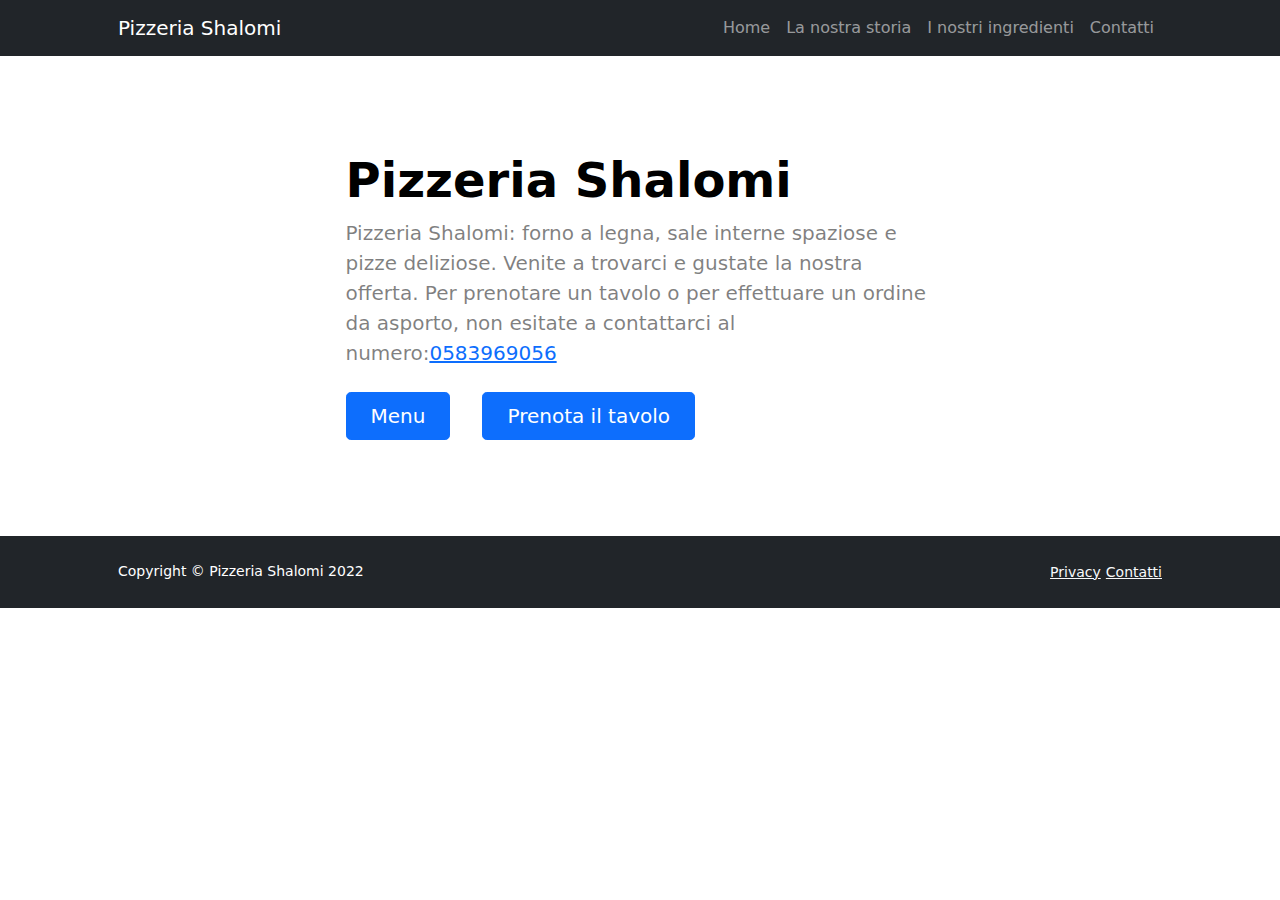
<file: index.html>
<!DOCTYPE html>
<html lang="en">
    <head>
<!-- Google tag (gtag.js) -->
<script async src="https://www.googletagmanager.com/gtag/js?id=G-HEW9NBKSWQ"></script>
<script>
  window.dataLayer = window.dataLayer || [];
  function gtag(){dataLayer.push(arguments);}
  gtag('js', new Date());

  gtag('config', 'G-HEW9NBKSWQ');
</script>
<script type="application/ld+json">
{
  "@context": "http://schema.org",
  "@type": "Restaurant",
  "name": "Pizzeria Shalomi",
  "address": {
    "@type": "PostalAddress",
    "streetAddress": "Via di Tiglio, 763",
    "addressLocality": "Capannori",
    "addressRegion": "LU",
    "postalCode": "55062"
  },
  "description": "Pizzeria Shalomi è un'accogliente pizzeria a Colle di Compito, che usa un forno a legna e ingredienti freschi per creare deliziose pizze autentiche italiane.",
  "servesCuisine": "Italian"
}
</script>
<script async src="https://cdn.ampproject.org/v0.js"></script>
<style amp-boilerplate>body{-webkit-animation:-amp-start 8s steps(1,end) 0s 1 normal both;-moz-animation:-amp-start 8s steps(1,end) 0s 1 normal both;-ms-animation:-amp-start 8s steps(1,end) 0s 1 normal both;animation:-amp-start 8s steps(1,end) 0s 1 normal both}@-webkit-keyframes -amp-start{from{visibility:hidden}to{visibility:visible}}@-moz-keyframes -amp-start{from{visibility:hidden}to{visibility:visible}}@-ms-keyframes -amp-start{from{visibility:hidden}to{visibility:visible}}@-o-keyframes -amp-start{from{visibility:hidden}to{visibility:visible}}@keyframes -amp-start{from{visibility:hidden}to{visibility:visible}}</style><noscript><style amp-boilerplate>body{-webkit-animation:none;-moz-animation:none;-ms-animation:none;animation:none}</style></noscript>

        <meta charset="utf-8" />
        <meta name="viewport" content="width=device-width, initial-scale=1, shrink-to-fit=no" />
        <meta name="description" content="Pizzeria Shalomi è un'accogliente pizzeria a Colle di Compito, che usa un forno a legna e ingredienti freschi per creare deliziose pizze autentiche italiane."/>
        <meta name="author" content="Pizzeria Shalomi" />
        <title>Pizzeria Shalomi</title>
        <!-- Favicon-->
        <link rel="icon" type="image/x-icon" href="assets/favicon.ico" />
        <!-- Bootstrap icons-->
        <link href="https://cdn.jsdelivr.net/npm/bootstrap-icons@1.5.0/font/bootstrap-icons.css" rel="stylesheet" />
        <!-- Core theme CSS (includes Bootstrap)-->
        <link href="css/styles.css" rel="stylesheet" />
    </head>
    <body class="d-flex flex-column h-100">
        <main class="flex-shrink-0">
            <!-- Navigation-->
            <nav class="navbar navbar-expand-lg navbar-dark bg-dark">
                <div class="container px-5">
			<a class="navbar-brand" href="index.html">Pizzeria Shalomi</a>
                    <button class="navbar-toggler" type="button" data-bs-toggle="collapse" data-bs-target="#navbarSupportedContent" aria-controls="navbarSupportedContent" aria-expanded="false" aria-label="Toggle navigation"><span class="navbar-toggler-icon"></span></button>
                    <div class="collapse navbar-collapse" id="navbarSupportedContent">
                        <ul class="navbar-nav ms-auto mb-2 mb-lg-0">
                            <li class="nav-item"><a class="nav-link" href="index.html">Home</a></li>
                            <li class="nav-item"><a class="nav-link" href="storia.html">La nostra storia</a></li>
                            <li class="nav-item"><a class="nav-link" href="ingredienti.html">I nostri ingredienti</a></li>
                            <li class="nav-item"><a class="nav-link" href="contatti.html">Contatti</a></li>
                                                                    </ul>
                    </div>
                </div>
            </nav>
            <!-- Header-->
            <header class="bg-white py-5">
                <div class="container px-5">
                    <div class="row gx-5 align-items-center justify-content-center">
                        <div class="col-lg-8 col-xl-7 col-xxl-6">
                            <div class="my-5 text-center text-xl-start">
                                <h1 class="display-5 fw-bolder text-black mb-2">Pizzeria Shalomi</h1>
				<p class="lead fw-normal text-black-50 mb-4">Pizzeria Shalomi: forno a legna, sale interne spaziose e pizze deliziose. Venite a trovarci e gustate la nostra offerta. Per prenotare un tavolo o per effettuare un ordine da asporto, non esitate a contattarci al numero:<a href="tel:0583969056">0583969056</a oppure prenotatando qui</p>
                                <div class="d-grid gap-3 d-sm-flex justify-content-sm-center justify-content-xl-start">
                                
<!-- If you would like to customize the button, remove or change the "class" attribute inside the <span> tag -->
<span class="btn btn-primary btn-lg px-4 me-sm-3" data-glf-cuid="a208bac7-1e82-49a6-8d42-5356f198cbe0" data-glf-ruid="2337915f-dd98-43a1-ad76-5290d058442e" >Menu</span>
<span class="btn btn-primary btn-lg px-4 me-sm-3" data-glf-cuid="a208bac7-1e82-49a6-8d42-5356f198cbe0" data-glf-ruid="2337915f-dd98-43a1-ad76-5290d058442e" data-glf-reservation="true" > Prenota il tavolo</span>
<script src="https://www.fbgcdn.com/embedder/js/ewm2.js" defer async ></script>


			<!--	<a class="btn btn-primary btn-lg px-4 me-sm-3" href="#features">Get Started</a>
                                    <a class="btn btn-outline-light btn-lg px-4" href="#!">Learn More</a>
			-->    

				</div>
                            </div>
                        </div>
                       
                    </div>
                </div>
            </header>
            <!-- Features section-->


        </main>
        <!-- Footer-->
        <footer class="bg-dark py-4 mt-auto">
            <div class="container px-5">
                <div class="row align-items-center justify-content-between flex-column flex-sm-row">
                    <div class="col-auto"><div class="small m-0 text-white">Copyright &copy; Pizzeria Shalomi 2022</div></div>
                    <div class="col-auto">
                                 <a class="link-light small" href="privacy.html">Privacy</a>
                        <a class="link-light small" href="contatti.html">Contatti</a>
                    </div>
                </div>
            </div>
        </footer>
        <!-- Bootstrap core JS-->
        <script src="https://cdn.jsdelivr.net/npm/bootstrap@5.1.3/dist/js/bootstrap.bundle.min.js"></script>
        <!-- Core theme JS-->
        <script src="js/scripts.js"></script>
    </body>
</html>
</file>
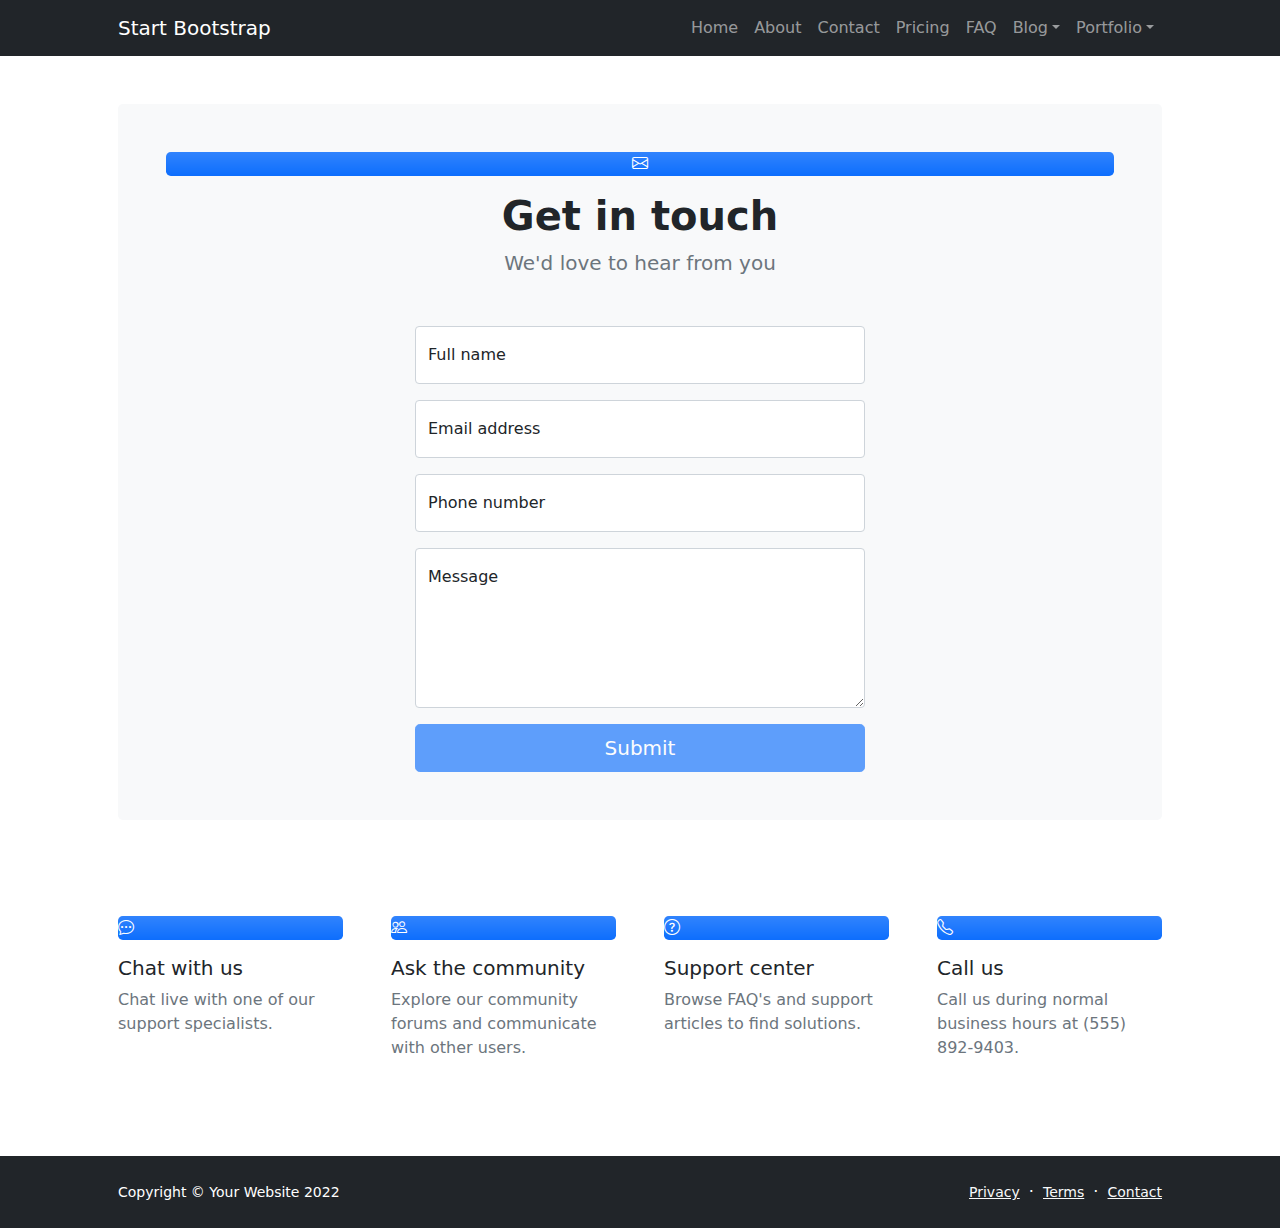
<file: contact.html>
<!DOCTYPE html>
<html lang="en">
    <head>
        <meta charset="utf-8" />
        <meta name="viewport" content="width=device-width, initial-scale=1, shrink-to-fit=no" />
        <meta name="description" content />
        <meta name="author" content />
        <title>Modern Business - Start Bootstrap Template</title>
        <!-- Favicon-->
        <link rel="icon" type="image/x-icon" href="assets/favicon.ico" />
        <!-- Bootstrap icons-->
        <link href="https://cdn.jsdelivr.net/npm/bootstrap-icons@1.5.0/font/bootstrap-icons.css" rel="stylesheet" />
        <!-- Core theme CSS (includes Bootstrap)-->
        <link href="css/styles.css" rel="stylesheet" />
    </head>
    <body class="d-flex flex-column">
        <main class="flex-shrink-0">
            <!-- Navigation-->
            <nav class="navbar navbar-expand-lg navbar-dark bg-dark">
                <div class="container px-5">
                    <a class="navbar-brand" href="index.html">Start Bootstrap</a>
                    <button class="navbar-toggler" type="button" data-bs-toggle="collapse" data-bs-target="#navbarSupportedContent" aria-controls="navbarSupportedContent" aria-expanded="false" aria-label="Toggle navigation"><span class="navbar-toggler-icon"></span></button>
                    <div class="collapse navbar-collapse" id="navbarSupportedContent">
                        <ul class="navbar-nav ms-auto mb-2 mb-lg-0">
                            <li class="nav-item"><a class="nav-link" href="index.html">Home</a></li>
                            <li class="nav-item"><a class="nav-link" href="about.html">About</a></li>
                            <li class="nav-item"><a class="nav-link" href="contact.html">Contact</a></li>
                            <li class="nav-item"><a class="nav-link" href="pricing.html">Pricing</a></li>
                            <li class="nav-item"><a class="nav-link" href="faq.html">FAQ</a></li>
                            <li class="nav-item dropdown">
                                <a class="nav-link dropdown-toggle" id="navbarDropdownBlog" href="#" role="button" data-bs-toggle="dropdown" aria-expanded="false">Blog</a>
                                <ul class="dropdown-menu dropdown-menu-end" aria-labelledby="navbarDropdownBlog">
                                    <li><a class="dropdown-item" href="blog-home.html">Blog Home</a></li>
                                    <li><a class="dropdown-item" href="blog-post.html">Blog Post</a></li>
                                </ul>
                            </li>
                            <li class="nav-item dropdown">
                                <a class="nav-link dropdown-toggle" id="navbarDropdownPortfolio" href="#" role="button" data-bs-toggle="dropdown" aria-expanded="false">Portfolio</a>
                                <ul class="dropdown-menu dropdown-menu-end" aria-labelledby="navbarDropdownPortfolio">
                                    <li><a class="dropdown-item" href="portfolio-overview.html">Portfolio Overview</a></li>
                                    <li><a class="dropdown-item" href="portfolio-item.html">Portfolio Item</a></li>
                                </ul>
                            </li>
                        </ul>
                    </div>
                </div>
            </nav>
            <!-- Page content-->
            <section class="py-5">
                <div class="container px-5">
                    <!-- Contact form-->
                    <div class="bg-light rounded-3 py-5 px-4 px-md-5 mb-5">
                        <div class="text-center mb-5">
                            <div class="feature bg-primary bg-gradient text-white rounded-3 mb-3"><i class="bi bi-envelope"></i></div>
                            <h1 class="fw-bolder">Get in touch</h1>
                            <p class="lead fw-normal text-muted mb-0">We'd love to hear from you</p>
                        </div>
                        <div class="row gx-5 justify-content-center">
                            <div class="col-lg-8 col-xl-6">
                                <!-- * * * * * * * * * * * * * * *-->
                                <!-- * * SB Forms Contact Form * *-->
                                <!-- * * * * * * * * * * * * * * *-->
                                <!-- This form is pre-integrated with SB Forms.-->
                                <!-- To make this form functional, sign up at-->
                                <!-- https://startbootstrap.com/solution/contact-forms-->
                                <!-- to get an API token!-->
                                <form id="contactForm" data-sb-form-api-token="API_TOKEN">
                                    <!-- Name input-->
                                    <div class="form-floating mb-3">
                                        <input class="form-control" id="name" type="text" placeholder="Enter your name..." data-sb-validations="required" />
                                        <label for="name">Full name</label>
                                        <div class="invalid-feedback" data-sb-feedback="name:required">A name is required.</div>
                                    </div>
                                    <!-- Email address input-->
                                    <div class="form-floating mb-3">
                                        <input class="form-control" id="email" type="email" placeholder="name@example.com" data-sb-validations="required,email" />
                                        <label for="email">Email address</label>
                                        <div class="invalid-feedback" data-sb-feedback="email:required">An email is required.</div>
                                        <div class="invalid-feedback" data-sb-feedback="email:email">Email is not valid.</div>
                                    </div>
                                    <!-- Phone number input-->
                                    <div class="form-floating mb-3">
                                        <input class="form-control" id="phone" type="tel" placeholder="(123) 456-7890" data-sb-validations="required" />
                                        <label for="phone">Phone number</label>
                                        <div class="invalid-feedback" data-sb-feedback="phone:required">A phone number is required.</div>
                                    </div>
                                    <!-- Message input-->
                                    <div class="form-floating mb-3">
                                        <textarea class="form-control" id="message" type="text" placeholder="Enter your message here..." style="height: 10rem" data-sb-validations="required"></textarea>
                                        <label for="message">Message</label>
                                        <div class="invalid-feedback" data-sb-feedback="message:required">A message is required.</div>
                                    </div>
                                    <!-- Submit success message-->
                                    <!---->
                                    <!-- This is what your users will see when the form-->
                                    <!-- has successfully submitted-->
                                    <div class="d-none" id="submitSuccessMessage">
                                        <div class="text-center mb-3">
                                            <div class="fw-bolder">Form submission successful!</div>
                                            To activate this form, sign up at
                                            <br />
                                            <a href="https://startbootstrap.com/solution/contact-forms">https://startbootstrap.com/solution/contact-forms</a>
                                        </div>
                                    </div>
                                    <!-- Submit error message-->
                                    <!---->
                                    <!-- This is what your users will see when there is-->
                                    <!-- an error submitting the form-->
                                    <div class="d-none" id="submitErrorMessage"><div class="text-center text-danger mb-3">Error sending message!</div></div>
                                    <!-- Submit Button-->
                                    <div class="d-grid"><button class="btn btn-primary btn-lg disabled" id="submitButton" type="submit">Submit</button></div>
                                </form>
                            </div>
                        </div>
                    </div>
                    <!-- Contact cards-->
                    <div class="row gx-5 row-cols-2 row-cols-lg-4 py-5">
                        <div class="col">
                            <div class="feature bg-primary bg-gradient text-white rounded-3 mb-3"><i class="bi bi-chat-dots"></i></div>
                            <div class="h5 mb-2">Chat with us</div>
                            <p class="text-muted mb-0">Chat live with one of our support specialists.</p>
                        </div>
                        <div class="col">
                            <div class="feature bg-primary bg-gradient text-white rounded-3 mb-3"><i class="bi bi-people"></i></div>
                            <div class="h5">Ask the community</div>
                            <p class="text-muted mb-0">Explore our community forums and communicate with other users.</p>
                        </div>
                        <div class="col">
                            <div class="feature bg-primary bg-gradient text-white rounded-3 mb-3"><i class="bi bi-question-circle"></i></div>
                            <div class="h5">Support center</div>
                            <p class="text-muted mb-0">Browse FAQ's and support articles to find solutions.</p>
                        </div>
                        <div class="col">
                            <div class="feature bg-primary bg-gradient text-white rounded-3 mb-3"><i class="bi bi-telephone"></i></div>
                            <div class="h5">Call us</div>
                            <p class="text-muted mb-0">Call us during normal business hours at (555) 892-9403.</p>
                        </div>
                    </div>
                </div>
            </section>
        </main>
        <!-- Footer-->
        <footer class="bg-dark py-4 mt-auto">
            <div class="container px-5">
                <div class="row align-items-center justify-content-between flex-column flex-sm-row">
                    <div class="col-auto"><div class="small m-0 text-white">Copyright &copy; Your Website 2022</div></div>
                    <div class="col-auto">
                        <a class="link-light small" href="#!">Privacy</a>
                        <span class="text-white mx-1">&middot;</span>
                        <a class="link-light small" href="#!">Terms</a>
                        <span class="text-white mx-1">&middot;</span>
                        <a class="link-light small" href="#!">Contact</a>
                    </div>
                </div>
            </div>
        </footer>
        <!-- Bootstrap core JS-->
        <script src="https://cdn.jsdelivr.net/npm/bootstrap@5.1.3/dist/js/bootstrap.bundle.min.js"></script>
        <!-- Core theme JS-->
        <script src="js/scripts.js"></script>
        <!-- * * * * * * * * * * * * * * * * * * * * * * * * * * * * * * * * * * * * * * * *-->
        <!-- * *                               SB Forms JS                               * *-->
        <!-- * * Activate your form at https://startbootstrap.com/solution/contact-forms * *-->
        <!-- * * * * * * * * * * * * * * * * * * * * * * * * * * * * * * * * * * * * * * * *-->
        <script src="https://cdn.startbootstrap.com/sb-forms-latest.js"></script>
    </body>
</html>
</file>
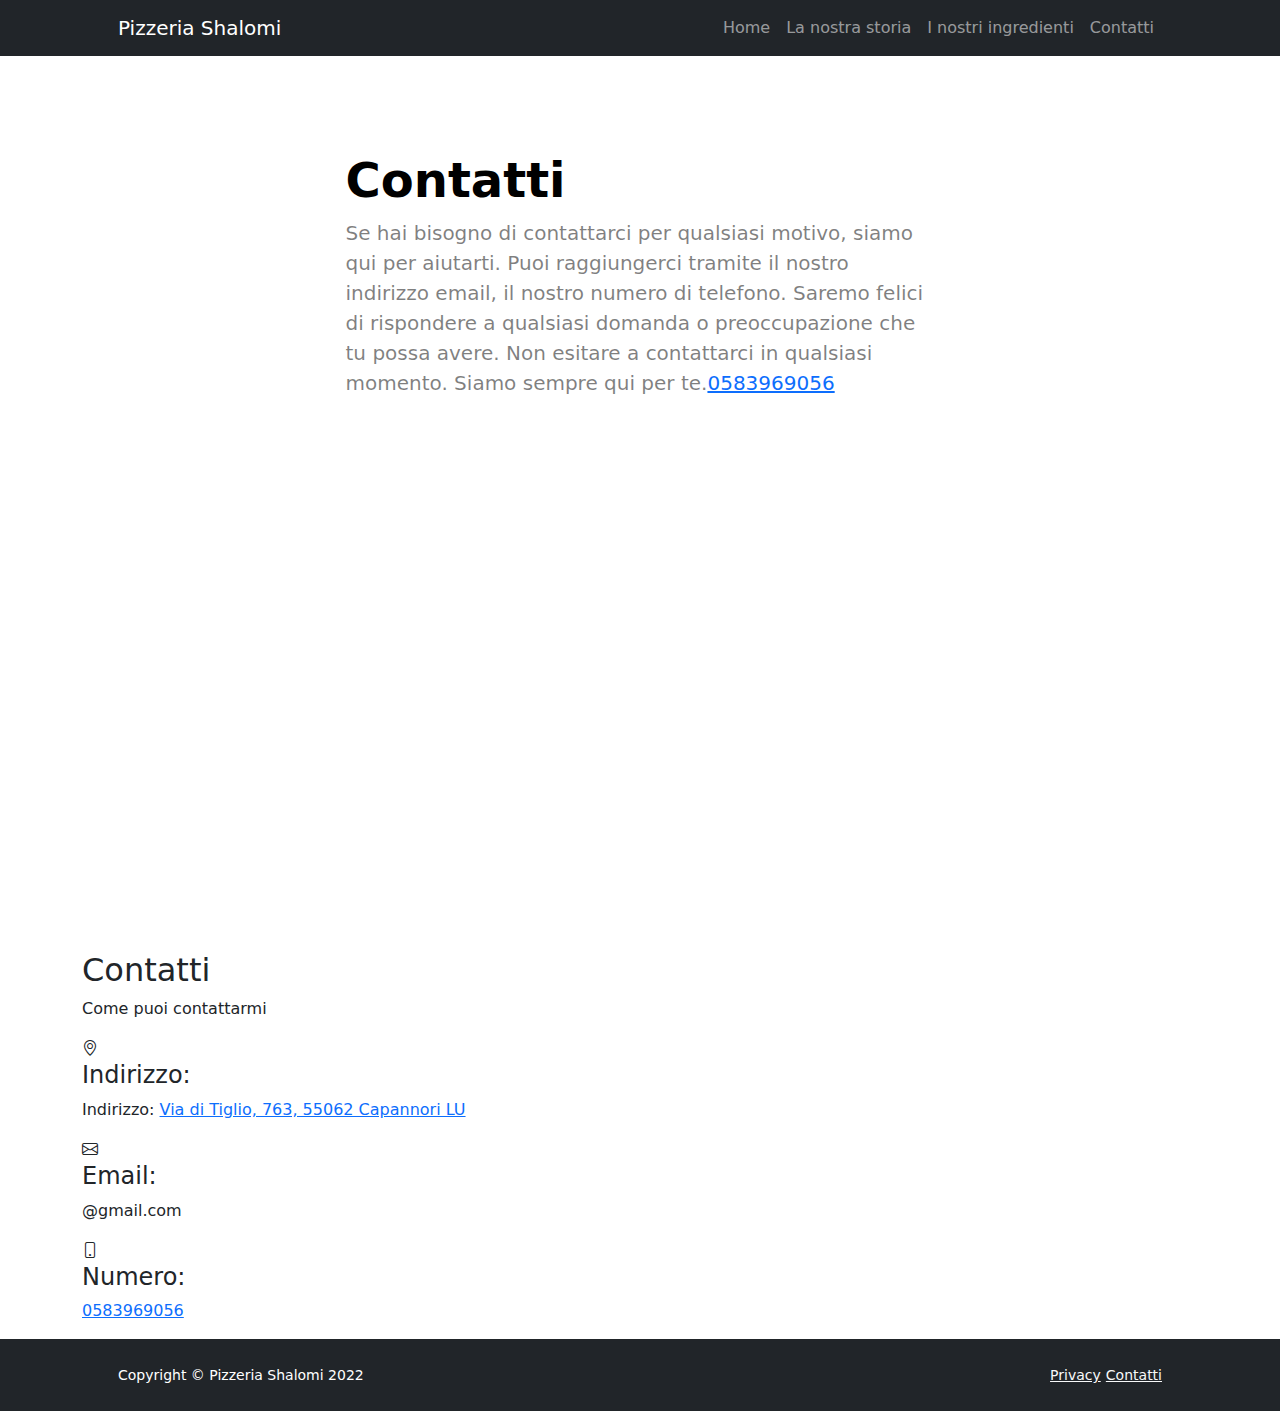
<file: contatti.html>
<!DOCTYPE html>
<html lang="en">
    <head>
<!-- Google tag (gtag.js) -->
<script async src="https://www.googletagmanager.com/gtag/js?id=G-HEW9NBKSWQ"></script>
<script>
  window.dataLayer = window.dataLayer || [];
  function gtag(){dataLayer.push(arguments);}
  gtag('js', new Date());

  gtag('config', 'G-HEW9NBKSWQ');
</script>
<script async src="https://cdn.ampproject.org/v0.js"></script>
<style amp-boilerplate>body{-webkit-animation:-amp-start 8s steps(1,end) 0s 1 normal both;-moz-animation:-amp-start 8s steps(1,end) 0s 1 normal both;-ms-animation:-amp-start 8s steps(1,end) 0s 1 normal both;animation:-amp-start 8s steps(1,end) 0s 1 normal both}@-webkit-keyframes -amp-start{from{visibility:hidden}to{visibility:visible}}@-moz-keyframes -amp-start{from{visibility:hidden}to{visibility:visible}}@-ms-keyframes -amp-start{from{visibility:hidden}to{visibility:visible}}@-o-keyframes -amp-start{from{visibility:hidden}to{visibility:visible}}@keyframes -amp-start{from{visibility:hidden}to{visibility:visible}}</style><noscript><style amp-boilerplate>body{-webkit-animation:none;-moz-animation:none;-ms-animation:none;animation:none}</style></noscript>         <meta charset="utf-8" />
        <meta name="viewport" content="width=device-width, initial-scale=1, shrink-to-fit=no" />
        <meta name="description" content="Pizzeria Shalomi è un'accogliente pizzeria a Colle di Compito, che usa un forno a legna e ingredienti freschi per creare deliziose pizze autentiche italiane."/>
        <meta name="author" content="Pizzeria Shalomi" />
        <title>Pizzeria Shalomi</title>
        <!-- Favicon-->
        <link rel="icon" type="image/x-icon" href="assets/favicon.ico" />
        <!-- Bootstrap icons-->
        <link href="https://cdn.jsdelivr.net/npm/bootstrap-icons@1.5.0/font/bootstrap-icons.css" rel="stylesheet" />
        <!-- Core theme CSS (includes Bootstrap)-->
        <link href="css/styles.css" rel="stylesheet" />
    </head>
    <body class="d-flex flex-column">
        <main class="flex-shrink-0">
            <!-- Navigation-->
            <nav class="navbar navbar-expand-lg navbar-dark bg-dark">
                <div class="container px-5">
                    <a class="navbar-brand" href="index.html">Pizzeria Shalomi</a>
                    <button class="navbar-toggler" type="button" data-bs-toggle="collapse" data-bs-target="#navbarSupportedContent" aria-controls="navbarSupportedContent" aria-expanded="false" aria-label="Toggle navigation"><span class="navbar-toggler-icon"></span></button>
                    <div class="collapse navbar-collapse" id="navbarSupportedContent">
                        <ul class="navbar-nav ms-auto mb-2 mb-lg-0">
                            <li class="nav-item"><a class="nav-link" href="index.html">Home</a></li>
                            <li class="nav-item"><a class="nav-link" href="storia.html">La nostra storia</a></li>
                            <li class="nav-item"><a class="nav-link" href="ingredienti.html">I nostri ingredienti</a></li>
                            <li class="nav-item"><a class="nav-link" href="contatti.html">Contatti</a></li>
                            
                                                   </ul>
                    </div>
                </div>
            </nav>


	    <header class="bg-white py-5">
                <div class="container px-5">
                    <div class="row gx-5 align-items-center justify-content-center">
                        <div class="col-lg-8 col-xl-7 col-xxl-6">
                            <div class="my-5 text-center text-xl-start">
                                <h1 class="display-5 fw-bolder text-black mb-2">Contatti</h1>
				<p class="lead fw-normal text-black-50 mb-4">Se hai bisogno di contattarci per qualsiasi motivo, siamo qui per aiutarti. Puoi raggiungerci tramite il nostro indirizzo email, il nostro numero di telefono. Saremo felici di rispondere a qualsiasi domanda o preoccupazione che tu possa avere. Non esitare a contattarci in qualsiasi momento. Siamo sempre qui per te.<a href="tel:0583969056">0583969056</a></p>
                                



                            </div>
                        </div>

                    </div>
                </div>
            </header>





            <section id="contact" class="contact">





      <iframe src="https://www.google.com/maps/embed?pb=!1m14!1m8!1m3!1d11523.618288715037!2d10.6009449!3d43.7748397!3m2!1i1024!2i768!4f13.1!3m3!1m2!1s0x0%3A0xadd9bb5189fb4d06!2sPizzeria%20Shalomi!5e0!3m2!1sen!2sit!4v1670851887238!5m2!1sen!2sit" width="600" height="450" style="border:0;" allowfullscreen="" loading="lazy" referrerpolicy="no-referrer-when-downgrade"></iframe>




      <div class="container">

        <div class="section-title">
          <h2>Contatti</h2>
          <p>Come puoi contattarmi</p>
        </div>

        <div class="row aos-init aos-animate" data-aos="fade-in">

          <div class="col-lg-5 d-flex align-items-stretch">
            <div class="info">
              <div class="address">
                <i class="bi bi-geo-alt"></i>
                <h4>Indirizzo:</h4>
		<p>Indirizzo: <a href="https://goo.gl/maps/9ki5gvymBvycnaZi8">Via di Tiglio, 763, 55062 Capannori LU</a></p>
              </div>

              <div class="email">
                <i class="bi bi-envelope"></i>
                <h4>Email:</h4>
                <p>@gmail.com</p>
              </div>

              <div class="phone">
                <i class="bi bi-phone"></i>
                <h4>Numero:</h4>
                <p><a href="tel:0583969056">0583969056</a></p>
              </div>


            </div>

          </div>


        </div>

      </div>
    </div></section>






            <!-- Pricing section-->
                    </main>
        <!-- Footer-->
        <footer class="bg-dark py-4 mt-auto">
            <div class="container px-5">
                <div class="row align-items-center justify-content-between flex-column flex-sm-row">
                    <div class="col-auto"><div class="small m-0 text-white">Copyright &copy; Pizzeria Shalomi 2022</div></div>
                    <div class="col-auto">
                        <a class="link-light small" href="privacy.html">Privacy</a>
                        <a class="link-light small" href="contatti.html">Contatti</a>
                    </div>
                </div>
            </div>
        </footer>
        <!-- Bootstrap core JS-->
        <script src="https://cdn.jsdelivr.net/npm/bootstrap@5.1.3/dist/js/bootstrap.bundle.min.js"></script>
        <!-- Core theme JS-->
        <script src="js/scripts.js"></script>
    </body>
</html>
</file>
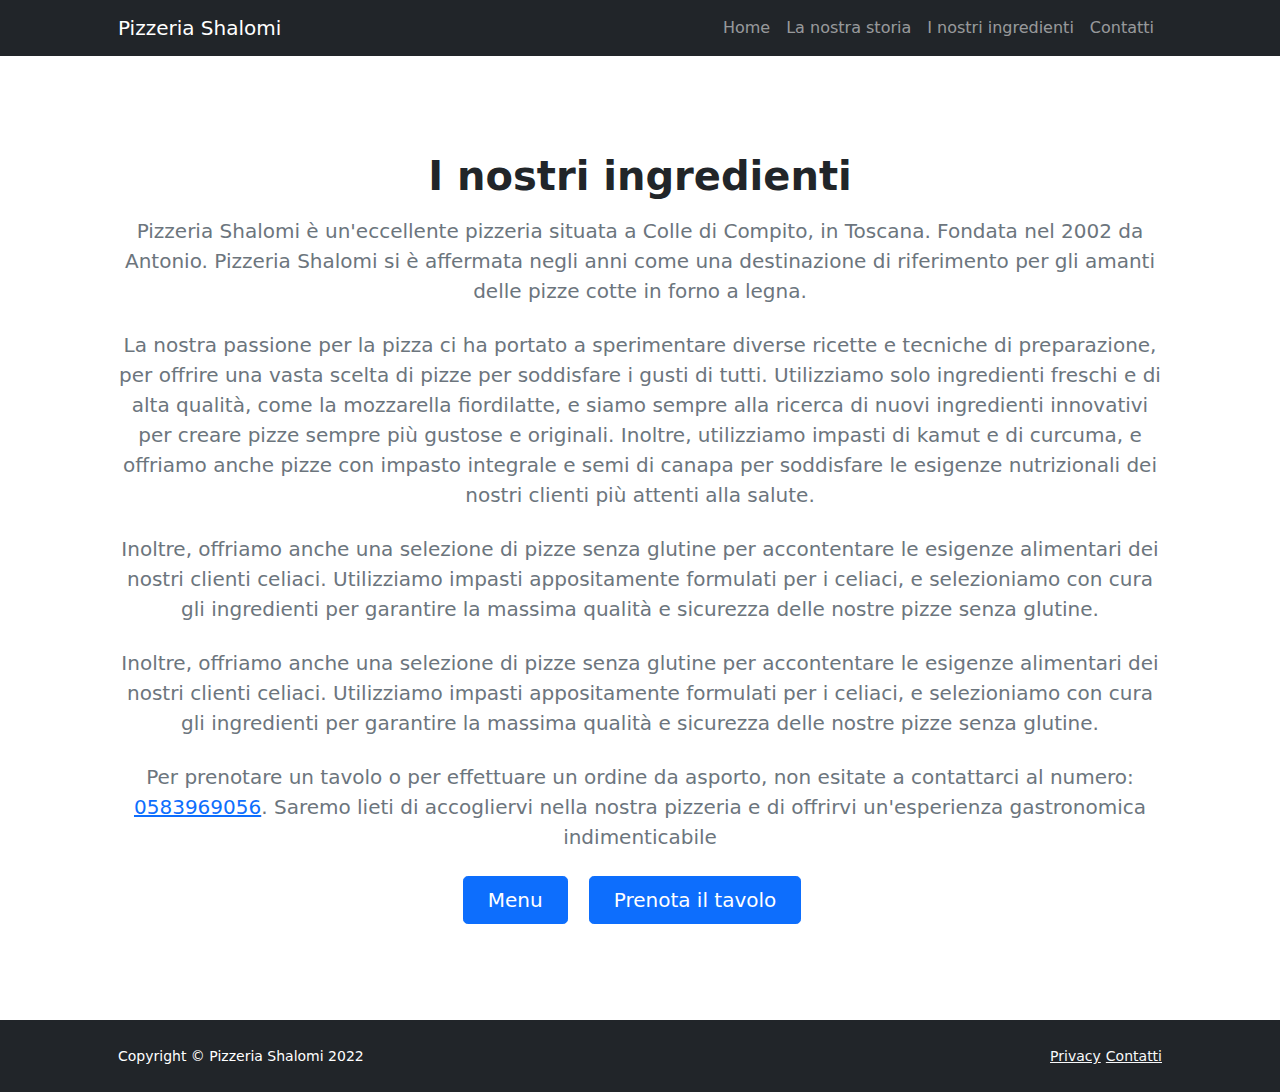
<file: ingredienti.html>
<!DOCTYPE html>
<html lang="en">
    <head>
	<!-- Google tag (gtag.js) -->
<script async src="https://www.googletagmanager.com/gtag/js?id=G-HEW9NBKSWQ"></script>
<script>
  window.dataLayer = window.dataLayer || [];
  function gtag(){dataLayer.push(arguments);}
  gtag('js', new Date());

  gtag('config', 'G-HEW9NBKSWQ');
</script>
<script async src="https://cdn.ampproject.org/v0.js"></script>
<style amp-boilerplate>body{-webkit-animation:-amp-start 8s steps(1,end) 0s 1 normal both;-moz-animation:-amp-start 8s steps(1,end) 0s 1 normal both;-ms-animation:-amp-start 8s steps(1,end) 0s 1 normal both;animation:-amp-start 8s steps(1,end) 0s 1 normal both}@-webkit-keyframes -amp-start{from{visibility:hidden}to{visibility:visible}}@-moz-keyframes -amp-start{from{visibility:hidden}to{visibility:visible}}@-ms-keyframes -amp-start{from{visibility:hidden}to{visibility:visible}}@-o-keyframes -amp-start{from{visibility:hidden}to{visibility:visible}}@keyframes -amp-start{from{visibility:hidden}to{visibility:visible}}</style><noscript><style amp-boilerplate>body{-webkit-animation:none;-moz-animation:none;-ms-animation:none;animation:none}</style></noscript> 	<meta charset="utf-8" />
        <meta name="viewport" content="width=device-width, initial-scale=1, shrink-to-fit=no" />
        <meta name="description" content="Pizzeria Shalomi è un'accogliente pizzeria a Colle di Compito, che usa un forno a legna e ingredienti freschi per creare deliziose pizze autentiche italiane."/>
        <meta name="author" content="Pizzeria Shalomi" />
        <title>Pizzeria Shalomi</title>
        <!-- Favicon-->
        <link rel="icon" type="image/x-icon" href="assets/favicon.ico" />
        <!-- Bootstrap icons-->
        <link href="https://cdn.jsdelivr.net/npm/bootstrap-icons@1.5.0/font/bootstrap-icons.css" rel="stylesheet" />
        <!-- Core theme CSS (includes Bootstrap)-->
        <link href="css/styles.css" rel="stylesheet" />
    </head>
    <body class="d-flex flex-column">
        <main class="flex-shrink-0">
            <!-- Navigation-->
            <nav class="navbar navbar-expand-lg navbar-dark bg-dark">
                <div class="container px-5">
                    <a class="navbar-brand" href="index.html">Pizzeria Shalomi</a>
                    <button class="navbar-toggler" type="button" data-bs-toggle="collapse" data-bs-target="#navbarSupportedContent" aria-controls="navbarSupportedContent" aria-expanded="false" aria-label="Toggle navigation"><span class="navbar-toggler-icon"></span></button>
                    <div class="collapse navbar-collapse" id="navbarSupportedContent">
                        <ul class="navbar-nav ms-auto mb-2 mb-lg-0">
                            <li class="nav-item"><a class="nav-link" href="index.html">Home</a></li>
                            <li class="nav-item"><a class="nav-link" href="storia.html">La nostra storia</a></li>
                            <li class="nav-item"><a class="nav-link" href="ingredienti.html">I nostri ingredienti</a></li>
                            <li class="nav-item"><a class="nav-link" href="contatti.html">Contatti</a></li>
                            

                                                    </ul>
                    </div>
                </div>
            </nav>
            <!-- Page content-->
            <section class="py-5">
                <div class="container px-5">
		<div class="text-center my-5">
                                <h1 class="fw-bolder mb-3">I nostri ingredienti</h1>
                                <p class="lead fw-normal text-muted mb-4">Pizzeria Shalomi è un'eccellente pizzeria situata a Colle di Compito, in Toscana. Fondata nel 2002 da Antonio.
Pizzeria Shalomi si è affermata negli anni come una destinazione di riferimento per gli amanti delle pizze cotte in forno a legna.</p>
				<p class="lead fw-normal text-muted mb-4">La nostra passione per la pizza ci ha portato a sperimentare diverse ricette e tecniche di preparazione, per offrire una vasta scelta di pizze per soddisfare i gusti di tutti. Utilizziamo solo ingredienti freschi e di alta qualità, come la mozzarella fiordilatte, e siamo sempre alla ricerca di nuovi ingredienti innovativi per creare pizze sempre più gustose e originali. Inoltre, utilizziamo impasti di kamut e di curcuma, e offriamo anche pizze con impasto integrale e semi di canapa per soddisfare le esigenze nutrizionali dei nostri clienti più attenti alla salute. </p>

				<p class="lead fw-normal text-muted mb-4">Inoltre, offriamo anche una selezione di pizze senza glutine per accontentare le esigenze alimentari dei nostri clienti celiaci. Utilizziamo impasti appositamente formulati per i celiaci, e selezioniamo con cura gli ingredienti per garantire la massima qualità e sicurezza delle nostre pizze senza glutine.</p>
				<p class="lead fw-normal text-muted mb-4">Inoltre, offriamo anche una selezione di pizze senza glutine per accontentare le esigenze alimentari dei nostri clienti celiaci. Utilizziamo impasti appositamente formulati per i celiaci, e selezioniamo con cura gli ingredienti per garantire la massima qualità e sicurezza delle nostre pizze senza glutine. </p>
				<p class="lead fw-normal text-muted mb-4">Per prenotare un tavolo o per effettuare un ordine da asporto, non esitate a contattarci al numero: <a href="tel:0583969056">0583969056</a>. Saremo lieti di accogliervi nella nostra pizzeria e di offrirvi un'esperienza gastronomica indimenticabile</p>

                               
				<!--<div class="d-grid gap-3 d-sm-flex justify-content-sm-center justify-content-xl-start">-->
<!-- If you would like to customize the button, remove or change the "class" attribute inside the <span> tag -->
<span class="btn btn-primary btn-lg px-4 me-sm-3" data-glf-cuid="a208bac7-1e82-49a6-8d42-5356f198cbe0" data-glf-ruid="2337915f-dd98-43a1-ad76-5290d058442e" id="glfButton0">Menu</span>
<span class="btn btn-primary btn-lg px-4 me-sm-3" data-glf-cuid="a208bac7-1e82-49a6-8d42-5356f198cbe0" data-glf-ruid="2337915f-dd98-43a1-ad76-5290d058442e" data-glf-reservation="true" id="glfButton1"> Prenota il tavolo</span>
<script async="" src="https://www.fbgcdn.com/embedder/js/static/sp.js"></script><script src="https://www.fbgcdn.com/embedder/js/ewm2.js" defer="" async=""></script>
</div>
                            </div>
		
		</div> 
            </section>
        </main>
        <!-- Footer-->
        <footer class="bg-dark py-4 mt-auto">
            <div class="container px-5">
                <div class="row align-items-center justify-content-between flex-column flex-sm-row">
                    <div class="col-auto"><div class="small m-0 text-white">Copyright &copy; Pizzeria Shalomi 2022</div></div>
                    <div class="col-auto">
                                 <a class="link-light small" href="privacy.html">Privacy</a>
                        <a class="link-light small" href="contatti.html">Contatti</a>
                    </div>
                </div>
            </div>
        </footer>
        <!-- Bootstrap core JS-->
        <script src="https://cdn.jsdelivr.net/npm/bootstrap@5.1.3/dist/js/bootstrap.bundle.min.js"></script>
        <!-- Core theme JS-->
        <script src="js/scripts.js"></script>
        <!-- * * * * * * * * * * * * * * * * * * * * * * * * * * * * * * * * * * * * * * * *-->
        <!-- * *                               SB Forms JS                               * *-->
        <!-- * * Activate your form at https://startbootstrap.com/solution/contact-forms * *-->
        <!-- * * * * * * * * * * * * * * * * * * * * * * * * * * * * * * * * * * * * * * * *-->
	<!--   <script src="https://cdn.startbootstrap.com/sb-forms-latest.js"></script> -->
    </body>
</html>
</file>
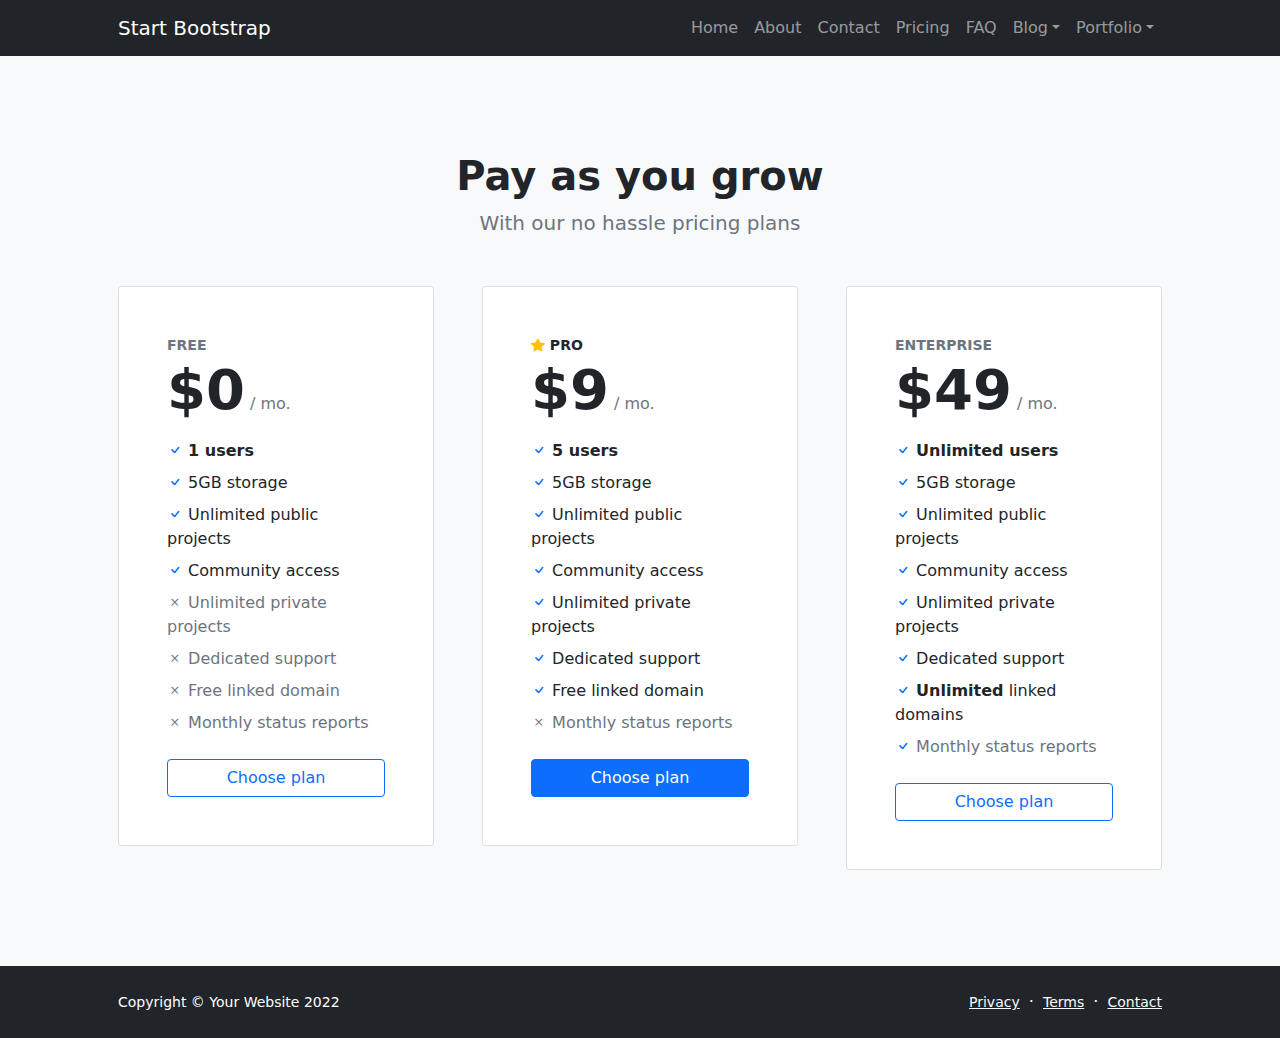
<file: pricing.html>
<!DOCTYPE html>
<html lang="en">
    <head>
        <meta charset="utf-8" />
        <meta name="viewport" content="width=device-width, initial-scale=1, shrink-to-fit=no" />
        <meta name="description" content="" />
        <meta name="author" content="" />
        <title>Modern Business - Start Bootstrap Template</title>
        <!-- Favicon-->
        <link rel="icon" type="image/x-icon" href="assets/favicon.ico" />
        <!-- Bootstrap icons-->
        <link href="https://cdn.jsdelivr.net/npm/bootstrap-icons@1.5.0/font/bootstrap-icons.css" rel="stylesheet" />
        <!-- Core theme CSS (includes Bootstrap)-->
        <link href="css/styles.css" rel="stylesheet" />
    </head>
    <body class="d-flex flex-column">
        <main class="flex-shrink-0">
            <!-- Navigation-->
            <nav class="navbar navbar-expand-lg navbar-dark bg-dark">
                <div class="container px-5">
                    <a class="navbar-brand" href="index.html">Start Bootstrap</a>
                    <button class="navbar-toggler" type="button" data-bs-toggle="collapse" data-bs-target="#navbarSupportedContent" aria-controls="navbarSupportedContent" aria-expanded="false" aria-label="Toggle navigation"><span class="navbar-toggler-icon"></span></button>
                    <div class="collapse navbar-collapse" id="navbarSupportedContent">
                        <ul class="navbar-nav ms-auto mb-2 mb-lg-0">
                            <li class="nav-item"><a class="nav-link" href="index.html">Home</a></li>
                            <li class="nav-item"><a class="nav-link" href="about.html">About</a></li>
                            <li class="nav-item"><a class="nav-link" href="contact.html">Contact</a></li>
                            <li class="nav-item"><a class="nav-link" href="pricing.html">Pricing</a></li>
                            <li class="nav-item"><a class="nav-link" href="faq.html">FAQ</a></li>
                            <li class="nav-item dropdown">
                                <a class="nav-link dropdown-toggle" id="navbarDropdownBlog" href="#" role="button" data-bs-toggle="dropdown" aria-expanded="false">Blog</a>
                                <ul class="dropdown-menu dropdown-menu-end" aria-labelledby="navbarDropdownBlog">
                                    <li><a class="dropdown-item" href="blog-home.html">Blog Home</a></li>
                                    <li><a class="dropdown-item" href="blog-post.html">Blog Post</a></li>
                                </ul>
                            </li>
                            <li class="nav-item dropdown">
                                <a class="nav-link dropdown-toggle" id="navbarDropdownPortfolio" href="#" role="button" data-bs-toggle="dropdown" aria-expanded="false">Portfolio</a>
                                <ul class="dropdown-menu dropdown-menu-end" aria-labelledby="navbarDropdownPortfolio">
                                    <li><a class="dropdown-item" href="portfolio-overview.html">Portfolio Overview</a></li>
                                    <li><a class="dropdown-item" href="portfolio-item.html">Portfolio Item</a></li>
                                </ul>
                            </li>
                        </ul>
                    </div>
                </div>
            </nav>
            <!-- Pricing section-->
            <section class="bg-light py-5">
                <div class="container px-5 my-5">
                    <div class="text-center mb-5">
                        <h1 class="fw-bolder">Pay as you grow</h1>
                        <p class="lead fw-normal text-muted mb-0">With our no hassle pricing plans</p>
                    </div>
                    <div class="row gx-5 justify-content-center">
                        <!-- Pricing card free-->
                        <div class="col-lg-6 col-xl-4">
                            <div class="card mb-5 mb-xl-0">
                                <div class="card-body p-5">
                                    <div class="small text-uppercase fw-bold text-muted">Free</div>
                                    <div class="mb-3">
                                        <span class="display-4 fw-bold">$0</span>
                                        <span class="text-muted">/ mo.</span>
                                    </div>
                                    <ul class="list-unstyled mb-4">
                                        <li class="mb-2">
                                            <i class="bi bi-check text-primary"></i>
                                            <strong>1 users</strong>
                                        </li>
                                        <li class="mb-2">
                                            <i class="bi bi-check text-primary"></i>
                                            5GB storage
                                        </li>
                                        <li class="mb-2">
                                            <i class="bi bi-check text-primary"></i>
                                            Unlimited public projects
                                        </li>
                                        <li class="mb-2">
                                            <i class="bi bi-check text-primary"></i>
                                            Community access
                                        </li>
                                        <li class="mb-2 text-muted">
                                            <i class="bi bi-x"></i>
                                            Unlimited private projects
                                        </li>
                                        <li class="mb-2 text-muted">
                                            <i class="bi bi-x"></i>
                                            Dedicated support
                                        </li>
                                        <li class="mb-2 text-muted">
                                            <i class="bi bi-x"></i>
                                            Free linked domain
                                        </li>
                                        <li class="text-muted">
                                            <i class="bi bi-x"></i>
                                            Monthly status reports
                                        </li>
                                    </ul>
                                    <div class="d-grid"><a class="btn btn-outline-primary" href="#!">Choose plan</a></div>
                                </div>
                            </div>
                        </div>
                        <!-- Pricing card pro-->
                        <div class="col-lg-6 col-xl-4">
                            <div class="card mb-5 mb-xl-0">
                                <div class="card-body p-5">
                                    <div class="small text-uppercase fw-bold">
                                        <i class="bi bi-star-fill text-warning"></i>
                                        Pro
                                    </div>
                                    <div class="mb-3">
                                        <span class="display-4 fw-bold">$9</span>
                                        <span class="text-muted">/ mo.</span>
                                    </div>
                                    <ul class="list-unstyled mb-4">
                                        <li class="mb-2">
                                            <i class="bi bi-check text-primary"></i>
                                            <strong>5 users</strong>
                                        </li>
                                        <li class="mb-2">
                                            <i class="bi bi-check text-primary"></i>
                                            5GB storage
                                        </li>
                                        <li class="mb-2">
                                            <i class="bi bi-check text-primary"></i>
                                            Unlimited public projects
                                        </li>
                                        <li class="mb-2">
                                            <i class="bi bi-check text-primary"></i>
                                            Community access
                                        </li>
                                        <li class="mb-2">
                                            <i class="bi bi-check text-primary"></i>
                                            Unlimited private projects
                                        </li>
                                        <li class="mb-2">
                                            <i class="bi bi-check text-primary"></i>
                                            Dedicated support
                                        </li>
                                        <li class="mb-2">
                                            <i class="bi bi-check text-primary"></i>
                                            Free linked domain
                                        </li>
                                        <li class="text-muted">
                                            <i class="bi bi-x"></i>
                                            Monthly status reports
                                        </li>
                                    </ul>
                                    <div class="d-grid"><a class="btn btn-primary" href="#!">Choose plan</a></div>
                                </div>
                            </div>
                        </div>
                        <!-- Pricing card enterprise-->
                        <div class="col-lg-6 col-xl-4">
                            <div class="card">
                                <div class="card-body p-5">
                                    <div class="small text-uppercase fw-bold text-muted">Enterprise</div>
                                    <div class="mb-3">
                                        <span class="display-4 fw-bold">$49</span>
                                        <span class="text-muted">/ mo.</span>
                                    </div>
                                    <ul class="list-unstyled mb-4">
                                        <li class="mb-2">
                                            <i class="bi bi-check text-primary"></i>
                                            <strong>Unlimited users</strong>
                                        </li>
                                        <li class="mb-2">
                                            <i class="bi bi-check text-primary"></i>
                                            5GB storage
                                        </li>
                                        <li class="mb-2">
                                            <i class="bi bi-check text-primary"></i>
                                            Unlimited public projects
                                        </li>
                                        <li class="mb-2">
                                            <i class="bi bi-check text-primary"></i>
                                            Community access
                                        </li>
                                        <li class="mb-2">
                                            <i class="bi bi-check text-primary"></i>
                                            Unlimited private projects
                                        </li>
                                        <li class="mb-2">
                                            <i class="bi bi-check text-primary"></i>
                                            Dedicated support
                                        </li>
                                        <li class="mb-2">
                                            <i class="bi bi-check text-primary"></i>
                                            <strong>Unlimited</strong>
                                            linked domains
                                        </li>
                                        <li class="text-muted">
                                            <i class="bi bi-check text-primary"></i>
                                            Monthly status reports
                                        </li>
                                    </ul>
                                    <div class="d-grid"><a class="btn btn-outline-primary" href="#!">Choose plan</a></div>
                                </div>
                            </div>
                        </div>
                    </div>
                </div>
            </section>
        </main>
        <!-- Footer-->
        <footer class="bg-dark py-4 mt-auto">
            <div class="container px-5">
                <div class="row align-items-center justify-content-between flex-column flex-sm-row">
                    <div class="col-auto"><div class="small m-0 text-white">Copyright &copy; Your Website 2022</div></div>
                    <div class="col-auto">
                        <a class="link-light small" href="#!">Privacy</a>
                        <span class="text-white mx-1">&middot;</span>
                        <a class="link-light small" href="#!">Terms</a>
                        <span class="text-white mx-1">&middot;</span>
                        <a class="link-light small" href="#!">Contact</a>
                    </div>
                </div>
            </div>
        </footer>
        <!-- Bootstrap core JS-->
        <script src="https://cdn.jsdelivr.net/npm/bootstrap@5.1.3/dist/js/bootstrap.bundle.min.js"></script>
        <!-- Core theme JS-->
        <script src="js/scripts.js"></script>
    </body>
</html>
</file>
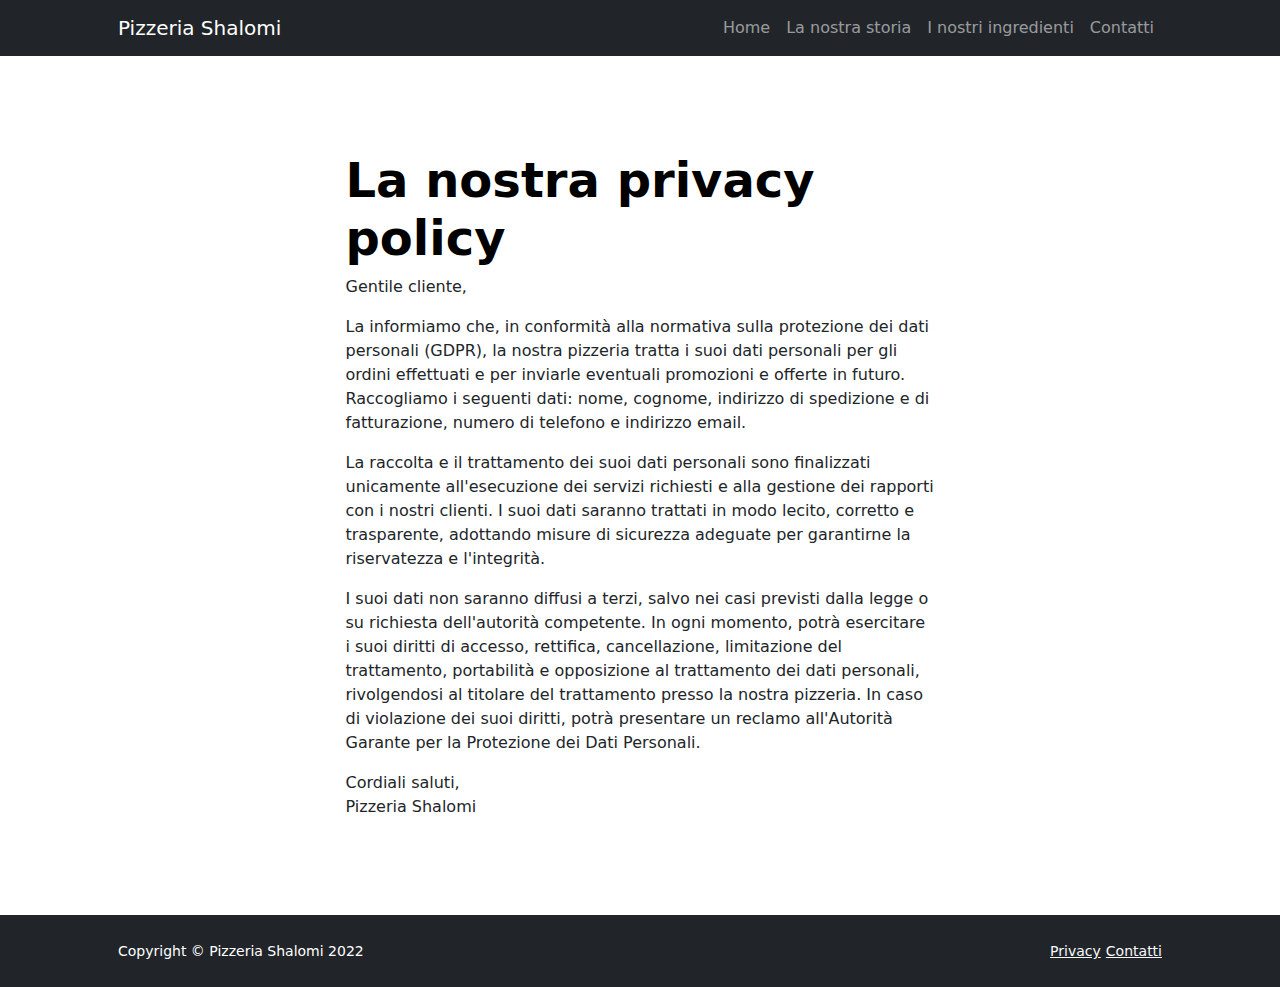
<file: privacy.html>
<!DOCTYPE html>
<html lang="en">
    <head>
	<!-- Google tag (gtag.js) -->
<script async src="https://www.googletagmanager.com/gtag/js?id=G-HEW9NBKSWQ"></script>
<script>
  window.dataLayer = window.dataLayer || [];
  function gtag(){dataLayer.push(arguments);}
  gtag('js', new Date());

  gtag('config', 'G-HEW9NBKSWQ');
</script>
<script async src="https://cdn.ampproject.org/v0.js"></script>
<style amp-boilerplate>body{-webkit-animation:-amp-start 8s steps(1,end) 0s 1 normal both;-moz-animation:-amp-start 8s steps(1,end) 0s 1 normal both;-ms-animation:-amp-start 8s steps(1,end) 0s 1 normal both;animation:-amp-start 8s steps(1,end) 0s 1 normal both}@-webkit-keyframes -amp-start{from{visibility:hidden}to{visibility:visible}}@-moz-keyframes -amp-start{from{visibility:hidden}to{visibility:visible}}@-ms-keyframes -amp-start{from{visibility:hidden}to{visibility:visible}}@-o-keyframes -amp-start{from{visibility:hidden}to{visibility:visible}}@keyframes -amp-start{from{visibility:hidden}to{visibility:visible}}</style><noscript><style amp-boilerplate>body{-webkit-animation:none;-moz-animation:none;-ms-animation:none;animation:none}</style></noscript>         <meta charset="utf-8" />
        <meta name="viewport" content="width=device-width, initial-scale=1, shrink-to-fit=no" />
        <meta name="description" content="Pizzeria Shalomi è un'accogliente pizzeria a Colle di Compito, che usa un forno a legna e ingredienti freschi per creare deliziose pizze autentiche italiane."/>
        <meta name="author" content="Pizzeria Shalomi" />
        <title>Pizzeria Shalomi</title>
        <!-- Favicon-->
        <link rel="icon" type="image/x-icon" href="assets/favicon.ico" />
        <!-- Bootstrap icons-->
        <link href="https://cdn.jsdelivr.net/npm/bootstrap-icons@1.5.0/font/bootstrap-icons.css" rel="stylesheet" />
        <!-- Core theme CSS (includes Bootstrap)-->
        <link href="css/styles.css" rel="stylesheet" />
    </head>
    <body class="d-flex flex-column">
        <main class="flex-shrink-0">
            <!-- Navigation-->
            <nav class="navbar navbar-expand-lg navbar-dark bg-dark">
                <div class="container px-5">
                    <a class="navbar-brand" href="index.html">Pizzeria Shalomi</a>
                    <button class="navbar-toggler" type="button" data-bs-toggle="collapse" data-bs-target="#navbarSupportedContent" aria-controls="navbarSupportedContent" aria-expanded="false" aria-label="Toggle navigation"><span class="navbar-toggler-icon"></span></button>
                    <div class="collapse navbar-collapse" id="navbarSupportedContent">
                        <ul class="navbar-nav ms-auto mb-2 mb-lg-0">
                            <li class="nav-item"><a class="nav-link" href="index.html">Home</a></li>
                            <li class="nav-item"><a class="nav-link" href="storia.html">La nostra storia</a></li>
                            <li class="nav-item"><a class="nav-link" href="ingredienti.html">I nostri ingredienti</a></li>
                            <li class="nav-item"><a class="nav-link" href="contatti.html">Contatti</a></li>

                                                   </ul>
                    </div>
                </div>
            </nav>


	    <header class="bg-white py-5">
                <div class="container px-5">
                    <div class="row gx-5 align-items-center justify-content-center">
                        <div class="col-lg-8 col-xl-7 col-xxl-6">
                            <div class="my-5 text-center text-xl-start">
                                <h1 class="display-5 fw-bolder text-black mb-2">La nostra privacy policy</h1>
				<p>
Gentile cliente,
</p>
<p>
La informiamo che, in conformità alla normativa sulla protezione dei dati personali (GDPR), la nostra pizzeria tratta i suoi dati personali per gli ordini effettuati e per inviarle eventuali promozioni e offerte in futuro. Raccogliamo i seguenti dati: nome, cognome, indirizzo di spedizione e di fatturazione, numero di telefono e indirizzo email.
</p>
<p>
La raccolta e il trattamento dei suoi dati personali sono finalizzati unicamente all'esecuzione dei servizi richiesti e alla gestione dei rapporti con i nostri clienti. I suoi dati saranno trattati in modo lecito, corretto e trasparente, adottando misure di sicurezza adeguate per garantirne la riservatezza e l'integrità.
</p>
<p>
I suoi dati non saranno diffusi a terzi, salvo nei casi previsti dalla legge o su richiesta dell'autorità competente. In ogni momento, potrà esercitare i suoi diritti di accesso, rettifica, cancellazione, limitazione del trattamento, portabilità e opposizione al trattamento dei dati personali, rivolgendosi al titolare del trattamento presso la nostra pizzeria. In caso di violazione dei suoi diritti, potrà presentare un reclamo all'Autorità Garante per la Protezione dei Dati Personali.
</p>
<p>
Cordiali saluti,
<br>
Pizzeria Shalomi
</p>




                            </div>
                        </div>

                    </div>
                </div>
            </header>











            <!-- Pricing section-->
                    </main>
        <!-- Footer-->
        <footer class="bg-dark py-4 mt-auto">
            <div class="container px-5">
                <div class="row align-items-center justify-content-between flex-column flex-sm-row">
                    <div class="col-auto"><div class="small m-0 text-white">Copyright &copy; Pizzeria Shalomi 2022</div></div>
                    <div class="col-auto">
                        <a class="link-light small" href="privacy.html">Privacy</a>
                        <a class="link-light small" href="contatti.html">Contatti</a>
                    </div>
                </div>
            </div>
        </footer>
        <!-- Bootstrap core JS-->
        <script src="https://cdn.jsdelivr.net/npm/bootstrap@5.1.3/dist/js/bootstrap.bundle.min.js"></script>
        <!-- Core theme JS-->
        <script src="js/scripts.js"></script>
    </body>
</html>
</file>
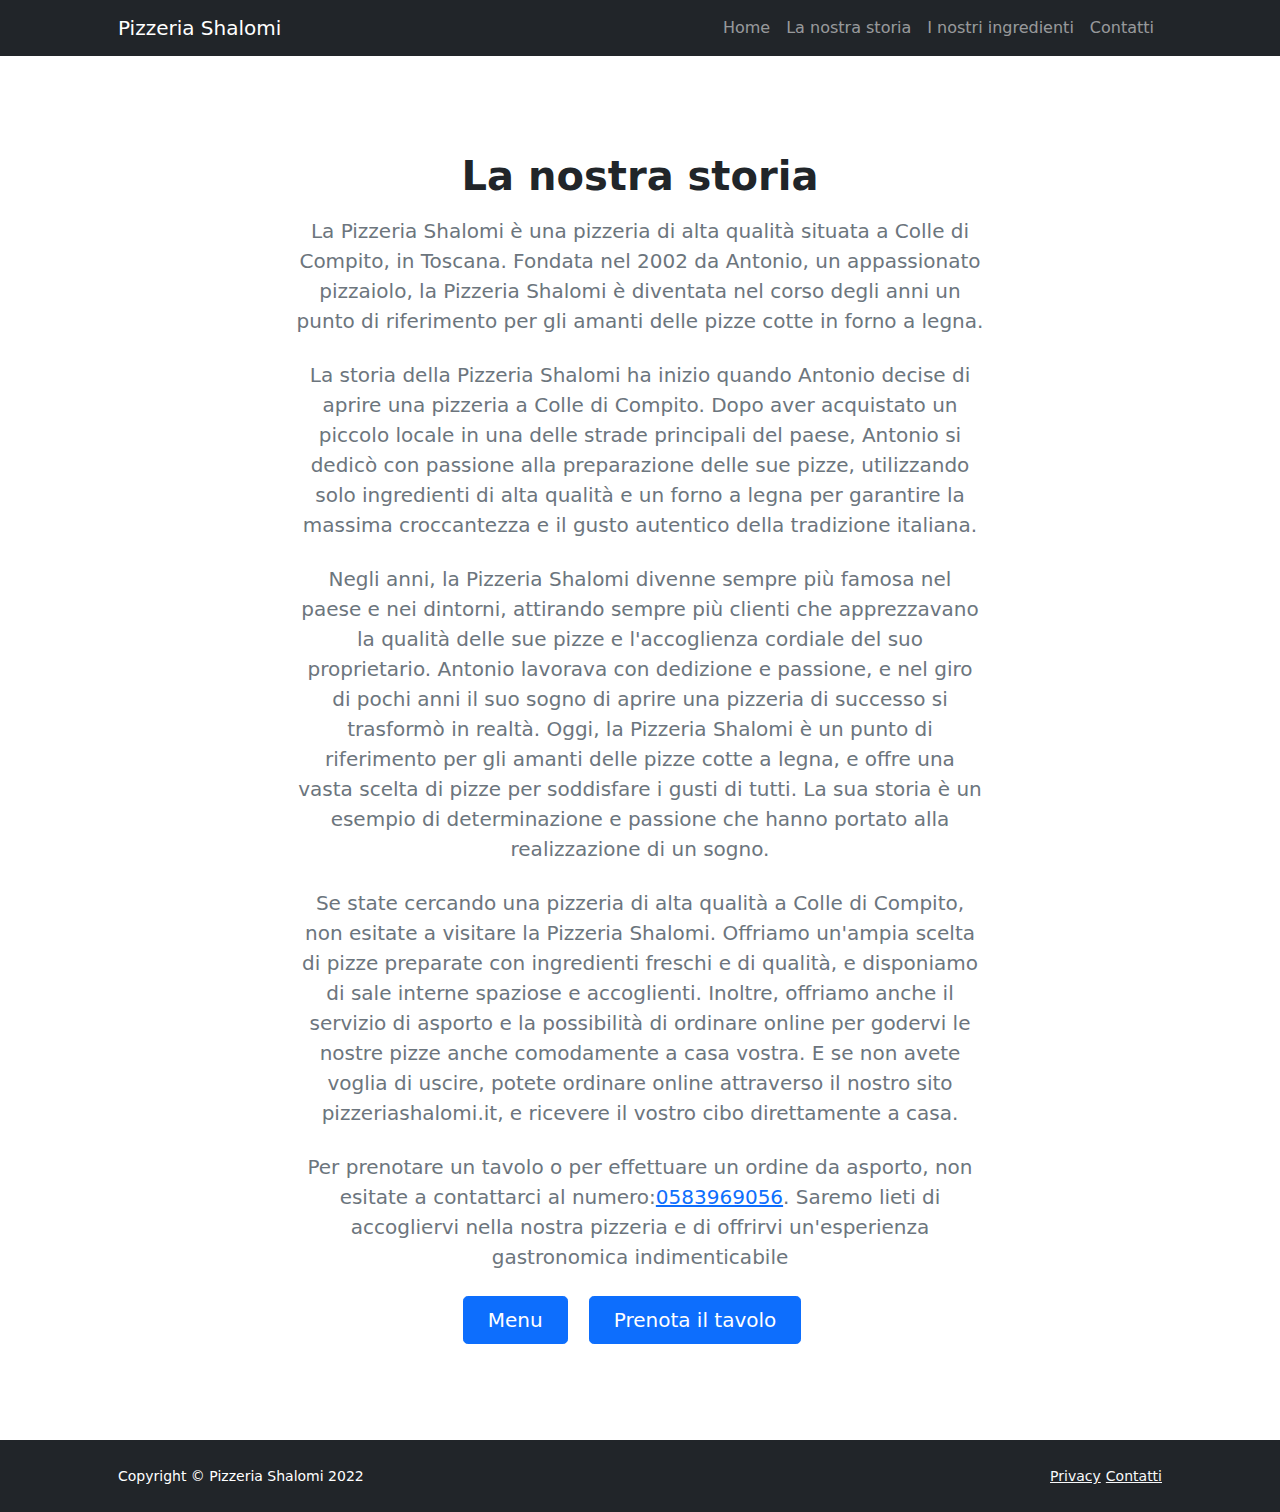
<file: storia.html>
<!DOCTYPE html>
<html lang="en">
    <head>
	    <!-- Google tag (gtag.js) -->
<script async src="https://www.googletagmanager.com/gtag/js?id=G-HEW9NBKSWQ"></script>
<script>
  window.dataLayer = window.dataLayer || [];
  function gtag(){dataLayer.push(arguments);}
  gtag('js', new Date());

  gtag('config', 'G-HEW9NBKSWQ');
</script>
<script async src="https://cdn.ampproject.org/v0.js"></script>
<style amp-boilerplate>body{-webkit-animation:-amp-start 8s steps(1,end) 0s 1 normal both;-moz-animation:-amp-start 8s steps(1,end) 0s 1 normal both;-ms-animation:-amp-start 8s steps(1,end) 0s 1 normal both;animation:-amp-start 8s steps(1,end) 0s 1 normal both}@-webkit-keyframes -amp-start{from{visibility:hidden}to{visibility:visible}}@-moz-keyframes -amp-start{from{visibility:hidden}to{visibility:visible}}@-ms-keyframes -amp-start{from{visibility:hidden}to{visibility:visible}}@-o-keyframes -amp-start{from{visibility:hidden}to{visibility:visible}}@keyframes -amp-start{from{visibility:hidden}to{visibility:visible}}</style><noscript><style amp-boilerplate>body{-webkit-animation:none;-moz-animation:none;-ms-animation:none;animation:none}</style></noscript>         <meta charset="utf-8" />
        <meta name="viewport" content="width=device-width, initial-scale=1, shrink-to-fit=no" />
        <meta name="description" content="Pizzeria Shalomi è un'accogliente pizzeria a Colle di Compito, che usa un forno a legna e ingredienti freschi per creare deliziose pizze autentiche italiane."/>
        <meta name="author" content="Pizzeria Shalomi" />
        <title>Pizzeria Shalomi</title>
        <!-- Favicon-->
        <link rel="icon" type="image/x-icon" href="assets/favicon.ico" />
        <!-- Bootstrap icons-->
        <link href="https://cdn.jsdelivr.net/npm/bootstrap-icons@1.5.0/font/bootstrap-icons.css" rel="stylesheet" />
        <!-- Core theme CSS (includes Bootstrap)-->
        <link href="css/styles.css" rel="stylesheet" />
    </head>
    <body class="d-flex flex-column">
        <main class="flex-shrink-0">
            <!-- Navigation-->
            <nav class="navbar navbar-expand-lg navbar-dark bg-dark">
                <div class="container px-5">
                    <a class="navbar-brand" href="index.html">Pizzeria Shalomi</a>
                    <button class="navbar-toggler" type="button" data-bs-toggle="collapse" data-bs-target="#navbarSupportedContent" aria-controls="navbarSupportedContent" aria-expanded="false" aria-label="Toggle navigation"><span class="navbar-toggler-icon"></span></button>
                    <div class="collapse navbar-collapse" id="navbarSupportedContent">
                        <ul class="navbar-nav ms-auto mb-2 mb-lg-0">
                            <li class="nav-item"><a class="nav-link" href="index.html">Home</a></li>
                            <li class="nav-item"><a class="nav-link" href="storia.html">La nostra storia</a></li>
                            <li class="nav-item"><a class="nav-link" href="ingredienti.html">I nostri ingredienti</a></li>
                            <li class="nav-item"><a class="nav-link" href="contatti.html">Contatti</a></li>
                            
                                                   </ul>
                    </div>
                </div>
            </nav>
            <!-- Header-->
            <header class="py-5">
                <div class="container px-5">
                    <div class="row justify-content-center">
                        <div class="col-lg-8 col-xxl-6">
                            <div class="text-center my-5">
                                <h1 class="fw-bolder mb-3">La nostra storia</h1>
                                <p class="lead fw-normal text-muted mb-4">La Pizzeria Shalomi è una pizzeria di alta qualità situata a Colle di Compito, in Toscana. Fondata nel 2002 da Antonio, un appassionato pizzaiolo, la Pizzeria Shalomi è diventata nel corso degli anni un punto di riferimento per gli amanti delle pizze cotte in forno a legna.</p>
				<p class="lead fw-normal text-muted mb-4">La storia della Pizzeria Shalomi ha inizio quando Antonio decise di aprire una pizzeria a Colle di Compito. Dopo aver acquistato un piccolo locale in una delle strade principali del paese, Antonio si dedicò con passione alla preparazione delle sue pizze, utilizzando solo ingredienti di alta qualità e un forno a legna per garantire la massima croccantezza e il gusto autentico della tradizione italiana. </p>
				<p class="lead fw-normal text-muted mb-4">Negli anni, la Pizzeria Shalomi divenne sempre più famosa nel paese e nei dintorni, attirando sempre più clienti che apprezzavano la qualità delle sue pizze e l'accoglienza cordiale del suo proprietario. Antonio lavorava con dedizione e passione, e nel giro di pochi anni il suo sogno di aprire una pizzeria di successo si trasformò in realtà. Oggi, la Pizzeria Shalomi è un punto di riferimento per gli amanti delle pizze cotte a legna, e offre una vasta scelta di pizze per soddisfare i gusti di tutti. La sua storia è un esempio di determinazione e passione che hanno portato alla realizzazione di un sogno.</p>
				<p class="lead fw-normal text-muted mb-4">Se state cercando una pizzeria di alta qualità a Colle di Compito, non esitate a visitare la Pizzeria Shalomi. Offriamo un'ampia scelta di pizze preparate con ingredienti freschi e di qualità, e disponiamo di sale interne spaziose e accoglienti. Inoltre, offriamo anche il servizio di asporto e la possibilità di ordinare online per godervi le nostre pizze anche comodamente a casa vostra. E se non avete voglia di uscire, potete ordinare online attraverso il nostro sito pizzeriashalomi.it, e ricevere il vostro cibo direttamente a casa. </p>
				<p class="lead fw-normal text-muted mb-4">Per prenotare un tavolo o per effettuare un ordine da asporto, non esitate a contattarci al numero:<a href="tel:0583969056">0583969056</a>. Saremo lieti di accogliervi nella nostra pizzeria e di offrirvi un'esperienza gastronomica indimenticabile</p>

                               
				<!--<div class="d-grid gap-3 d-sm-flex justify-content-sm-center justify-content-xl-start">-->
<!-- If you would like to customize the button, remove or change the "class" attribute inside the <span> tag -->
<span class="btn btn-primary btn-lg px-4 me-sm-3" data-glf-cuid="a208bac7-1e82-49a6-8d42-5356f198cbe0" data-glf-ruid="2337915f-dd98-43a1-ad76-5290d058442e" >Menu</span>
<span class="btn btn-primary btn-lg px-4 me-sm-3" data-glf-cuid="a208bac7-1e82-49a6-8d42-5356f198cbe0" data-glf-ruid="2337915f-dd98-43a1-ad76-5290d058442e" data-glf-reservation="true" > Prenota il tavolo</span>
<script src="https://www.fbgcdn.com/embedder/js/ewm2.js" defer async ></script></div>

                            </div>
                        </div>
                    </div>
                </div>
            </header>
            <!-- About section one-->
                    </main>
        <!-- Footer-->
        <footer class="bg-dark py-4 mt-auto">
            <div class="container px-5">
                <div class="row align-items-center justify-content-between flex-column flex-sm-row">
                    <div class="col-auto"><div class="small m-0 text-white">Copyright &copy; Pizzeria Shalomi 2022</div></div>
                    <div class="col-auto">
                                 <a class="link-light small" href="privacy.html">Privacy</a>
                        <a class="link-light small" href="contatti.html">Contatti</a>
                    </div>
                </div>
            </div>
        </footer>
        <!-- Bootstrap core JS-->
        <script src="https://cdn.jsdelivr.net/npm/bootstrap@5.1.3/dist/js/bootstrap.bundle.min.js"></script>
        <!-- Core theme JS-->
        <script src="js/scripts.js"></script>
    </body>
</html>
</file>
